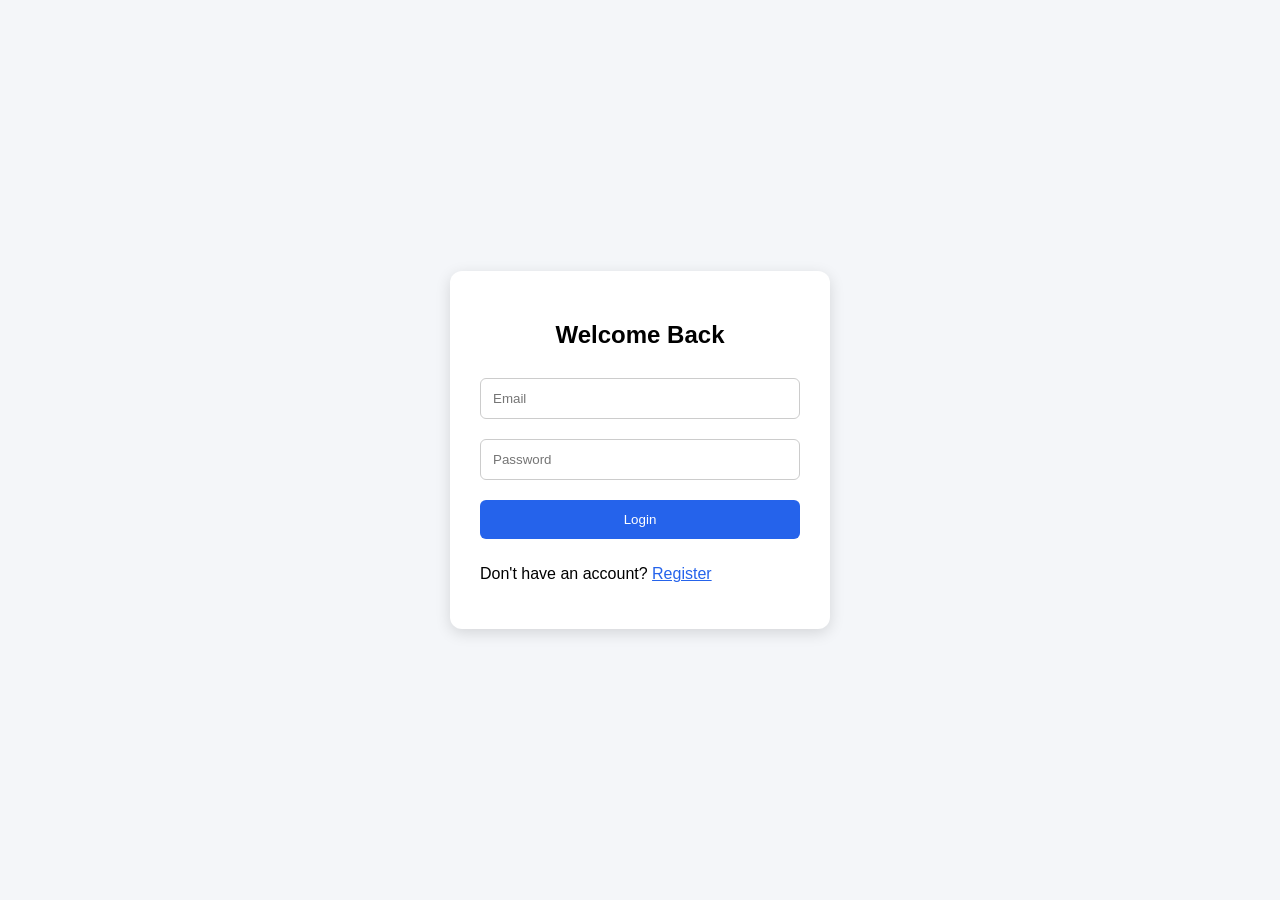
<file: src/main/resources/static/login.html>
<!DOCTYPE html>
<html lang="en">
<head>
    <meta charset="UTF-8">
    <meta name="viewport" content="width=device-width, initial-scale=1.0">
    <title>Login - Stock Portfolio</title>

    <style>
        body {
            font-family: Arial, sans-serif;
            background: #f4f6f9;
            display: flex;
            justify-content: center;
            align-items: center;
            min-height: 100vh;
            margin: 0;
        }

        .container {
            background: white;
            padding: 30px;
            width: 320px;
            border-radius: 12px;
            box-shadow: 0 4px 15px #0002;
        }

        h2 { text-align: center; }

        input, button {
            box-sizing: border-box;
            width: 100%;
            padding: 12px;
            margin: 10px 0;
            border-radius: 6px;
        }

        input { border: 1px solid #ccc; }

        button {
            background: #2563eb;
            color: white;
            border: none;
            cursor: pointer;
        }

        #message { text-align: center; }
        a { color: #2563eb; }
    </style>
</head>

<body>
    <div class="container">
        <h2>Welcome Back</h2>

        <form id="loginForm">
            <input type="email" id="email"
                   placeholder="Email" required>

            <input type="password" id="password"
                   placeholder="Password" required>

            <button type="submit">Login</button>
        </form>

        <p id="message"></p>

        <p>Don't have an account?
            <a href="register.html">Register</a>
        </p>
    </div>

    <script>
        document.getElementById("loginForm")
            .addEventListener("submit", async function(e) {

            e.preventDefault();

            const credentials = {
                email: document.getElementById("email").value,
                password: document.getElementById("password").value
            };

            const message = document.getElementById("message");

            try {
                const response = await fetch("/auth/login", {
                    method: "POST",
                    headers: {
                        "Content-Type": "application/json"
                    },
                    body: JSON.stringify(credentials)
                });

                if (response.ok) {
                    const token = await response.text();

                    localStorage.setItem("token", token);

                    message.style.color = "green";
                    message.textContent = "Login successful!";

                    window.location.href = "/index.html";
                } else {
                    message.style.color = "red";
                    message.textContent = "Invalid email or password.";
                }

            } catch (error) {
                message.style.color = "red";
                message.textContent = "Unable to connect to server.";
            }
        });
    </script>
</body>
</html>
</file>
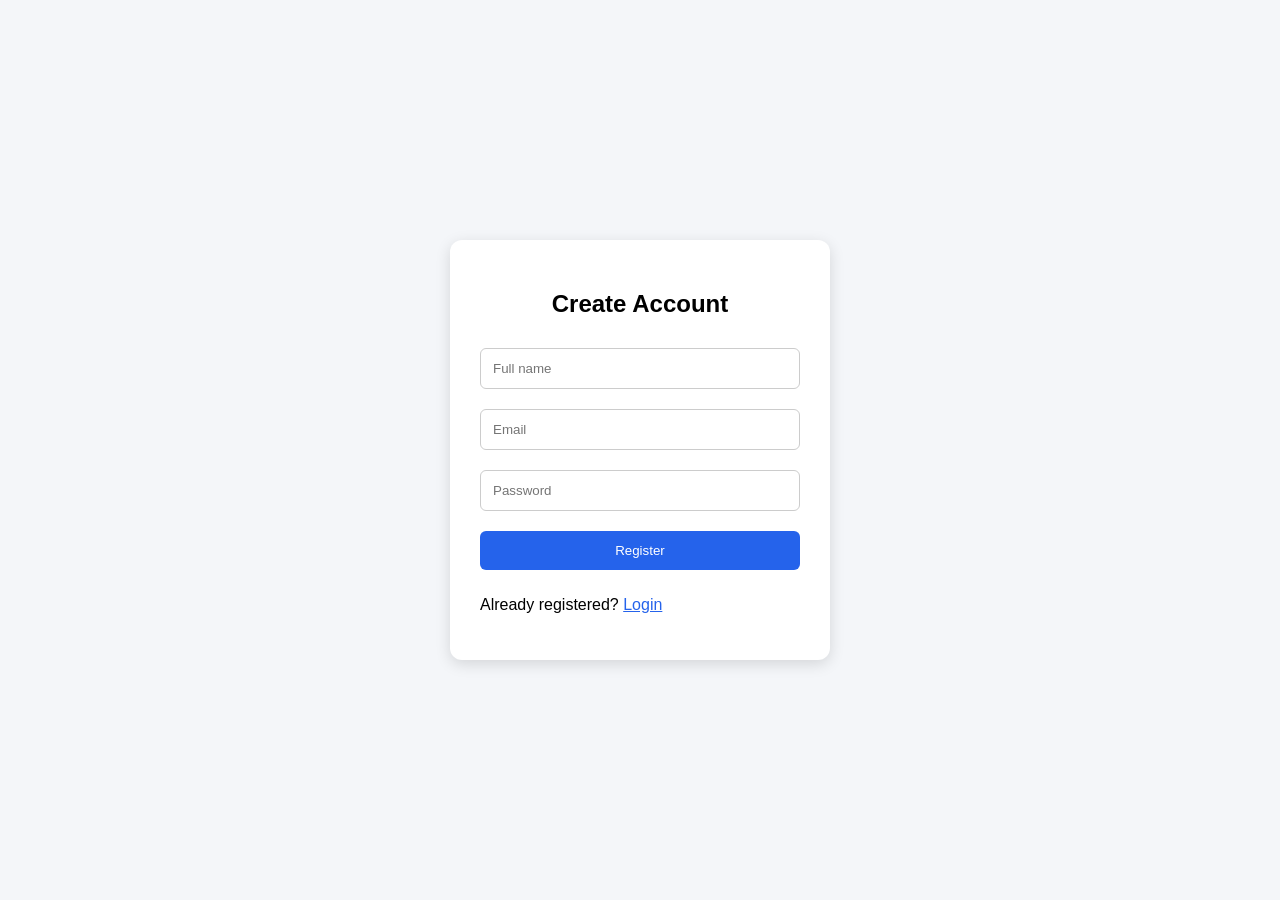
<file: src/main/resources/static/register.html>
<!doctype html>
<html lang="en">
  <head>
    <meta charset="UTF-8" />
    <meta name="viewport" content="width=device-width, initial-scale=1.0" />
    <title>Create Account - Stock Portfolio</title>
    <style>
      body {
        font-family: Arial, sans-serif;
        background: #f4f6f9;
        display: flex;
        justify-content: center;
        align-items: center;
        min-height: 100vh;
        margin: 0;
      }
      .container {
        background: white;
        padding: 30px;
        width: 320px;
        border-radius: 12px;
        box-shadow: 0 4px 15px #0002;
      }
      h2 {
        text-align: center;
      }
      input,
      button {
        box-sizing: border-box;
        width: 100%;
        padding: 12px;
        margin: 10px 0;
        border-radius: 6px;
      }
      input {
        border: 1px solid #ccc;
      }
      button {
        background: #2563eb;
        color: white;
        border: none;
        cursor: pointer;
      }
      #message {
        text-align: center;
      }
      a {
        color: #2563eb;
      }
    </style>
  </head>
  <body>
    <div class="container">
      <h2>Create Account</h2>

      <form id="registerForm">
        <input type="text" id="name" placeholder="Full name" required />
        <input type="email" id="email" placeholder="Email" required />
        <input type="password" id="password" placeholder="Password" required />
        <button type="submit">Register</button>
      </form>

      <p id="message"></p>
      <p>Already registered? <a href="login.html">Login</a></p>
    </div>

    <script>
      document
        .getElementById("registerForm")
        .addEventListener("submit", async function (e) {
          e.preventDefault();

          const user = {
            name: document.getElementById("name").value,
            email: document.getElementById("email").value,
            password: document.getElementById("password").value,
          };

          const message = document.getElementById("message");

          try {
            const response = await fetch("/users", {
              method: "POST",
              headers: { "Content-Type": "application/json" },
              body: JSON.stringify(user),
            });

            if (response.ok) {
              message.style.color = "green";
              message.textContent = "Registration successful! Please login.";
              document.getElementById("registerForm").reset();
            } else {
              message.style.color = "red";
              message.textContent = await response.text();
            }
          } catch (error) {
            message.style.color = "red";
            message.textContent = "Unable to connect to server.";
          }
        });
    </script>
  </body>
</html>
</file>
